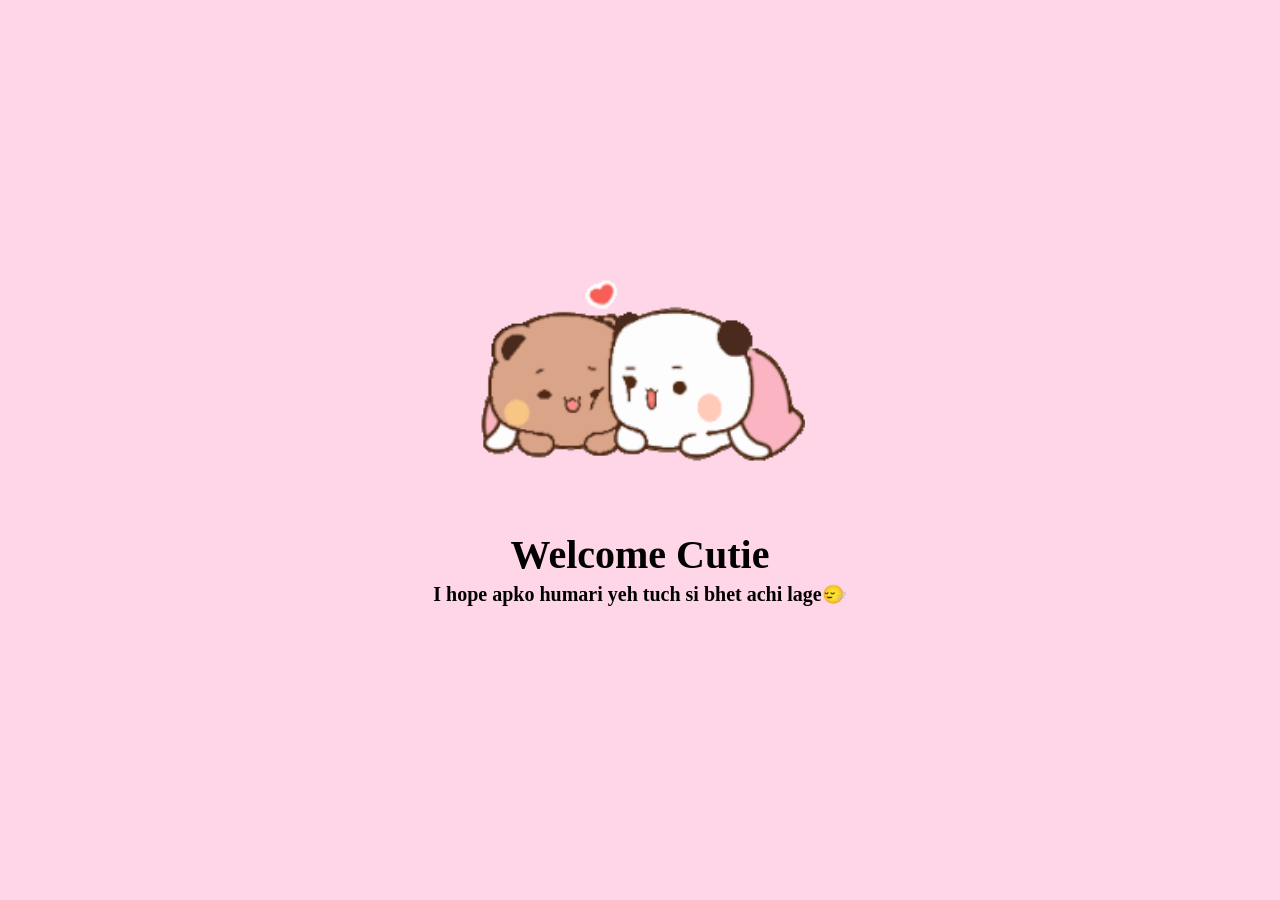
<file: index.html>
<!DOCTYPE html>
<html lang="en">
<style>
    .main {
            margin-bottom: 20px;
            text-align: center;
        }
h3{
    color: rgb(0, 0, 0);
    font-family: cursive;
    font-size: 40px;
}
h2{
    color: rgb(0, 0, 0);
    font-family: cursive;
    font-size: 20px;
    margin-top: -36px;
}
body {
            margin: 0;
            height: 100vh;
            display: flex;
            justify-content: center;
            align-items: center;
            /* background-color: #f4f4f4; */
            background:#ffd6e7;
            flex-direction: column;
        }

        .loader {
            border: 8px solid #f3f3f3;
            border-top: 8px solid #3498db;
            border-radius: 50%;
            width: 80px;
            height: 80px;
            animation: spin 1s linear infinite;
            display: none;
        }

        @keyframes spin {
            0% { transform: rotate(0deg); }
            100% { transform: rotate(360deg); }
        }

    .gif img{
    width: 330px;
    margin-top: -120px;
    }

</style>
<head>
    <meta charset="UTF-8">
    <meta name="viewport" content="width=device-width, initial-scale=1.0">
    <title>Welcome</title>
    <!-- <link rel="stylesheet" href="main.css"> -->
</head>
<body>
    <!-- <div class="main">
        <h3>Hn wahi kiddaa😉</h3>
    </div> -->
    <div class="gif">
    <img src="uff.gif" alt="birthday gif">
    </div>
    <h3>Welcome Cutie</h3>
    <h2>I hope apko humari yeh tuch si bhet achi lage🙂‍↔️</h2>
     <div class="loader"></div>
    <script src="main.js"></script>
</body>
</html>
</file>
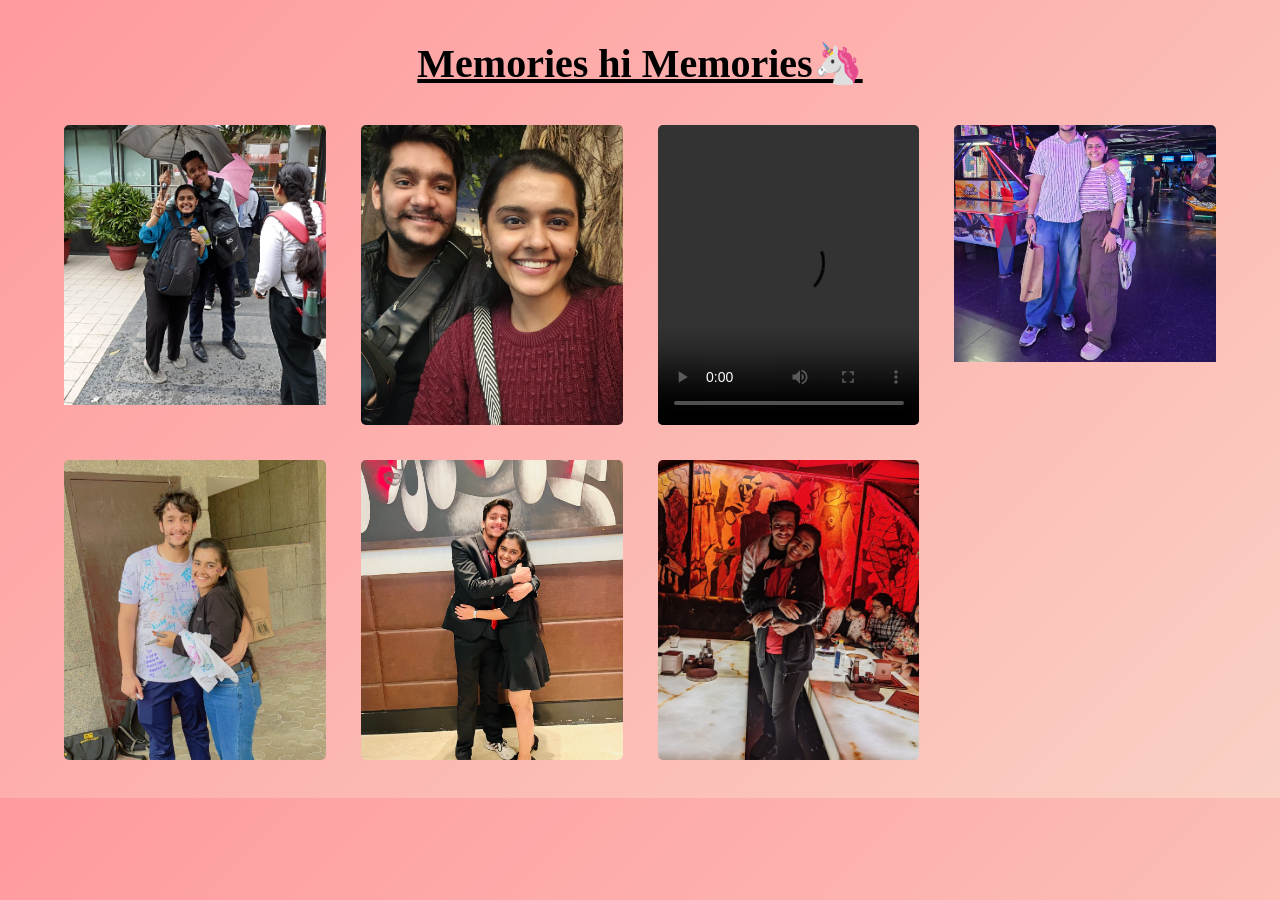
<file: collage.html>
<!DOCTYPE html> 
<html lang="en">
<head>
<meta charset="UTF-8">
<meta name="viewport" content="width=device-width, initial-scale=1.0">
<title>Memories</title>

<style>

body{
    margin:0;
    font-family:Arial, Helvetica, sans-serif;
    /* background:#fff6f9; */
    background:linear-gradient(135deg,#ff9a9e,#fad0c4);
}

/* heading */

.title{
    text-align: center;
    margin-top: 40px;
    font-size: 40px;
    font-family: cursive;
    text-decoration: underline;
}

/* gallery grid */

.gallery{
    width:90%;
    margin:38px auto;
    display:grid;
    grid-template-columns:repeat(4,1fr);
    gap:35px;
}

/* card */

.card{
    position:relative;
    overflow:hidden;
    border-radius:5px;
    cursor:pointer;
    transition:0.4s;
    height:300px;
}

/* image */

.card img{
    width:100%;
    height:100%;
    object-fit:cover;
    transition:0.4s;
}

/* video */

.card video{
    width:100%;
    height:100%;
    object-fit:cover;
    transition:0.4s;
}

/* text */

.card h2{
    position:absolute;
    top:46%;
    left:50%;
    transform:translate(-50%,-50%);
    color:white;
    font-size:22px;
    opacity:0;
    transition:0.4s;
    text-align:center;
    font-family: system-ui;
}

/* hover effects */

.card:hover{
    transform:scale(1.07);
}

.card:hover img,
.card:hover video{
    filter:blur(3px) brightness(70%);
}

.card:hover h2{
    opacity:1;
}


/* -------- Individual image adjustments -------- */

.img1{ object-position:center -69px; }

.img2{ object-position:center 40%; }

.img3{ object-position:left center; }

.img4{ object-position:center -112px; }

.img5{ object-position:center 34%; }

.img6{ object-position:center 40%; }

.img7{ object-position:center 40%; }

.video1{ object-position:center; }

</style>
</head>

<body>

<h1 class="title">Memories hi Memories🦄</h1>

<div class="gallery">

<div class="card">
<img src="11.jpeg" class="img1">
<h2>Saddi Pehli Photu <br> # MOTU PATLU KI JODI🤣</h2>
</div>

<div class="card">
<img src="4.jpeg" class="img2">
<h2>Me hun photo toh achi ayegi hi😒</h2>
</div>

<!-- <div class="card">
<img src="images/6.jpeg" class="img3">
<h2>Laughing Together</h2>
</div> -->
<div class="card">
<!-- <video src="images/laila.mp4" class="video1" muted autoplay loop playsinline></video> -->
<video src="laila.mp4" controls loop></video>
<h2>Aur yeh andar ki vanshika nikalte huye (Laila🤭🤣)</h2>
</div>

<div class="card">
<img src="7.jpeg" class="img4">
<h2># Arcade Date🫂</h2>
</div>

<div class="card">
<img src="8.jpeg" class="img5">
<h2># Scribble Day✒️</h2>
</div>

<div class="card">
<img src="9.jpeg" class="img6">
<h2>Saranghae Bbyji🫰🏻</h2>
</div>

<div class="card">
<img src="10.jpeg" class="img7">
<h2>When it all started❤️</h2>
</div>

<!-- Video card -->

<div class="card">
<video src="dance_video.mp4" class="video1" muted autoplay loop playsinline></video>
<h2>Doing zabardasti dance for me🤣</h2>
</div>

</div>

</body>

</html>
</file>
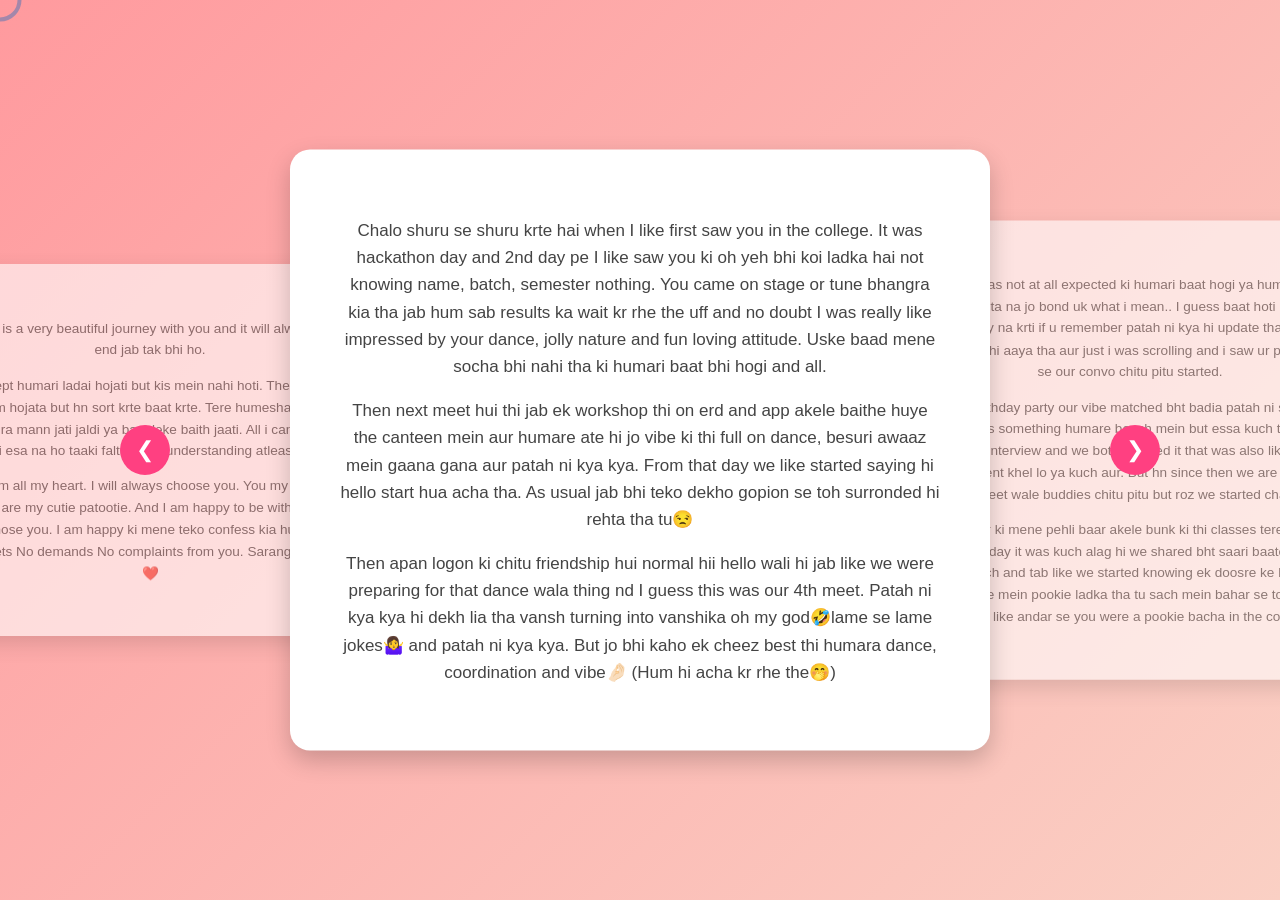
<file: dairy.html>
<!DOCTYPE html>
<html lang="en">
<head>
<meta charset="UTF-8">
<meta name="viewport" content="width=device-width, initial-scale=1.0">
<title>My Thoughts</title>

<style>

body{
    margin:0;
    height:100vh;
    display:flex;
    justify-content:center;
    align-items:center;
    background:linear-gradient(135deg,#ff9a9e,#fad0c4);
    font-family:Arial, Helvetica, sans-serif;
}

/* Carousel container */

/* Carousel container */

.carousel{
    width:900px;
    height:420px;
    position:relative;
    perspective:1000px;
}

/* Slides */

.slide{
    position:absolute;
    width:600px;
    left:50%;
    top:50%;
    transform:translate(-50%,-50%) scale(0.7);
    opacity:0.4;
    background:white;
    padding:50px;
    border-radius:20px;
    box-shadow:0 10px 25px rgba(0,0,0,0.2);
    text-align:center;
    min-height:350px;
    transition:0.5s;
}

/* Center slide */

.slide.active{
    transform:translate(-50%,-50%) scale(1);
    opacity:1;
    z-index:3;
}

/* Left slide */

.slide.left{
    transform:translate(-120%,-50%) scale(0.8);
    opacity:0.6;
    z-index:2;
}

/* Right slide */

.slide.right{
    transform:translate(20%,-50%) scale(0.8);
    opacity:0.6;
    z-index:2;
}

/* Text */

.slide p{
    font-size:17px;
    line-height:1.6;
    color:#444;
    margin-bottom:15px;
}

/* Buttons */

.btn{
    position:absolute;
    top:50%;
    transform:translateY(-50%);
    background:#ff4081;
    border:none;
    color:white;
    font-size:22px;
    padding:12px 16px;
    cursor:pointer;
    border-radius:50%;
    z-index:10; /* add this line */
}

.prev{
    left:-70px;
}

.next{
    right:-70px;
}

.btn:hover{
    background:#ff1c6c;
}

.cursor{
    width:35px;
    height:35px;
    border:4px solid #7e7fafb3;
    border-radius:50%;
    position:fixed;
    pointer-events:none;
    transform:translate(-50%, -50%);
    z-index:9999;
}
.slide{
    pointer-events:none;
}

.slide.active{
    pointer-events:auto;
}

</style>
</head>

<body>

<div class="cursor"></div>

<div class="carousel">

<div class="slide active">

<p>
Chalo shuru se shuru krte hai when I like first saw you in the college. It was hackathon day
and 2nd day pe I like saw you ki oh yeh bhi koi ladka hai not knowing name, batch, semester nothing.
You came on stage or tune bhangra kia tha jab hum sab results ka wait kr rhe the uff and no doubt
I was really like impressed by your dance, jolly nature and fun loving attitude. Uske baad mene socha bhi nahi tha
ki humari baat bhi hogi and all.
</p>

<p>
Then next meet hui thi jab ek workshop thi on erd and app akele baithe huye the canteen mein aur humare ate hi
jo vibe ki thi full on dance, besuri awaaz mein gaana gana aur patah ni kya kya. From that day we like started
saying hi hello start hua acha tha. As usual jab bhi teko dekho gopion se toh surronded hi rehta tha tu😒
</p>

<p>
Then apan logon ki chitu friendship hui normal hii hello wali hi jab like we were
preparing for that dance wala thing nd I guess this was our 4th meet.
Patah ni kya kya hi dekh lia tha vansh turning into vanshika oh my god🤣lame se lame
jokes🤷‍♀️ and patah ni kya kya. But jo bhi kaho ek cheez best thi humara dance, coordination and vibe🤌🏻
(Hum hi acha kr rhe the🤭)
</p>

</div>


<div class="slide">

<p>
After this it was not at all expected ki humari baat hogi ya hum friends bhi banenge like hota na jo bond uk what i mean..
I guess baat hoti bhi nhi agr me tere text ka reply na krti if u remember patah ni kya hi update tha ki tere text ka
notification bhi nhi aaya tha aur just i was scrolling and i saw ur ping and wahan se our convo chitu pitu started.
</p>

<p>
Then on my birthday party our vibe matched bht badia patah ni sab ko lag rha tha ki there was something humare beech mein
but essa kuch tha hi nahi lol. Then deloitte interview and we both cracked it that was also like bht hi alag level ki excitement
khel lo ya kuch aur. But hn since then we are like yes roz ke baat cheet wale buddies chitu pitu but roz we started chatting.
</p>

<p>
I still remember ki mene pehli baar akele bunk ki thi classes tere se baat krne ke liye and that day it was kuch
alag hi we shared bht saari baatein past keh lo aur bhi bht kuch and tab like we started knowing ek doosre ke baare mein.
I can say college mein pookie ladka tha tu sach mein bahar se toh koi nhi keh sakta but like andar se you were a pookie bacha in
the college🎀
</p>

</div>


<div class="slide">

<p>
After this realize hi nhi hua kab feelings develop hogai kab you became important to me mere life mein and sab.
I still remember jab there was a party and apke liye i came there and we were like I guess ek hafte baad
mil rhe the and meri line yeh thi ki bhai esa lag rha ki arsa hogaya mille huye.
</p>

<p>
Then humari late night calls chalu hui. Roz ka matlab tha ki krna hi hai. Papers ke waqt bhi padhne ke baad vc honi hi hai.
Mene bht saare screenshots aur screenrecordings bhi kr rkhi hai hehehe🤭😁
</p>

<p>
I was the girl jo apni feelings kabhi express hi nhi kr sakti thi. Es mamle mein toh puri introvert thi me and patah nhi
tereko express krne ki kahan se himmat agyi thi. 4th November 2022 when woh bhi sati swere aur adhi raat keh lo mene jab
apko express kia tha and I Love You bola tha aur uske badle apne kya bola tha Mee Too😑like for real..samne hota toh ghusand dhar deti tabhi hi😒
</p>

</div>

<div class="slide">

<p>
    But I was like hai to hai aur bolke I was not at all awkward with you and nahi tune feel bhi karaya balki uske baad se alag hi noor tha tere chehre pr deny nhi kr skta😁. I knew you also have feelings
    but I knew jo bhi teri situation thi us time. Then yes tune uska baad 2-3 days baad bol dia tha but
    not vese way mein normal type mein hi tha friend wala zyda keh sakte.
</p>

<p>
    Then finally jab app mere liye cutie sa gift laye and apne finally humko except kia
    as your girlfriend that was toh bht hi pyaara moment🤭
</p>

<p>
I can say after that it was really pyaara journey with you till now -- 19th November 2022 till aj ki date tak
we came very far. I loved every bit of our entire journey humari ladai hui bht gandi hui, mazak,backchodi,
kissi, huggi aur bht kuch har cheez was achi special and magical.
</p>

</div>

<div class="slide">

<p>
    All I can say it is a very beautiful journey with you and it will always be
    until the end jab tak bhi ho.
</p>

<p>
    Hn ab I accept humari ladai hojati but kis mein nahi hoti. Theek hai dimaag dono ka garam hojata
    but hn sort krte baat krte. Tere humesha yeh point rehta ki me thoda bura mann jati jaldi
    ya baat leke baith jaati. All i can say i will try my best ki esa na ho taaki faltu ki misunderstanding atleast
    na ho.
</p>

<p>
I love you from all my heart. I will always choose you. You my special special person. You are my cutie patootie.
And I am happy to be with you and I am happy that I chose you. I am happy ki mene teko confess kia hum relation mein aaye.
No regrets No demands No complaints from you.
Saranghae My Cutie❤️❤️ 
</p>

</div>


<button class="btn prev" onclick="changeSlide(-1)">❮</button>
<button class="btn next" onclick="changeSlide(1)">❯</button>

</div>

<script>

let slideIndex = 0;
const slides = document.querySelectorAll(".slide");

function showSlide(index){

slideIndex = (index + slides.length) % slides.length;

slides.forEach(slide=>{
slide.classList.remove("active","left","right");
});

slides[slideIndex].classList.add("active");

let leftIndex = (slideIndex - 1 + slides.length) % slides.length;
let rightIndex = (slideIndex + 1) % slides.length;

slides[leftIndex].classList.add("left");
slides[rightIndex].classList.add("right");
}

function changeSlide(step){
showSlide(slideIndex + step);
}

showSlide(0);
const cursor = document.querySelector(".cursor");

let mouseX = 0;
let mouseY = 0;

let posX = 0;
let posY = 0;

document.addEventListener("mousemove", (e)=>{
    mouseX = e.clientX;
    mouseY = e.clientY;
});

function animate(){
    posX += (mouseX - posX) * 0.1;
    posY += (mouseY - posY) * 0.1;

    cursor.style.left = posX + "px";
    cursor.style.top = posY + "px";

    requestAnimationFrame(animate);
}

animate();

</script>

</body>
</html>
</file>
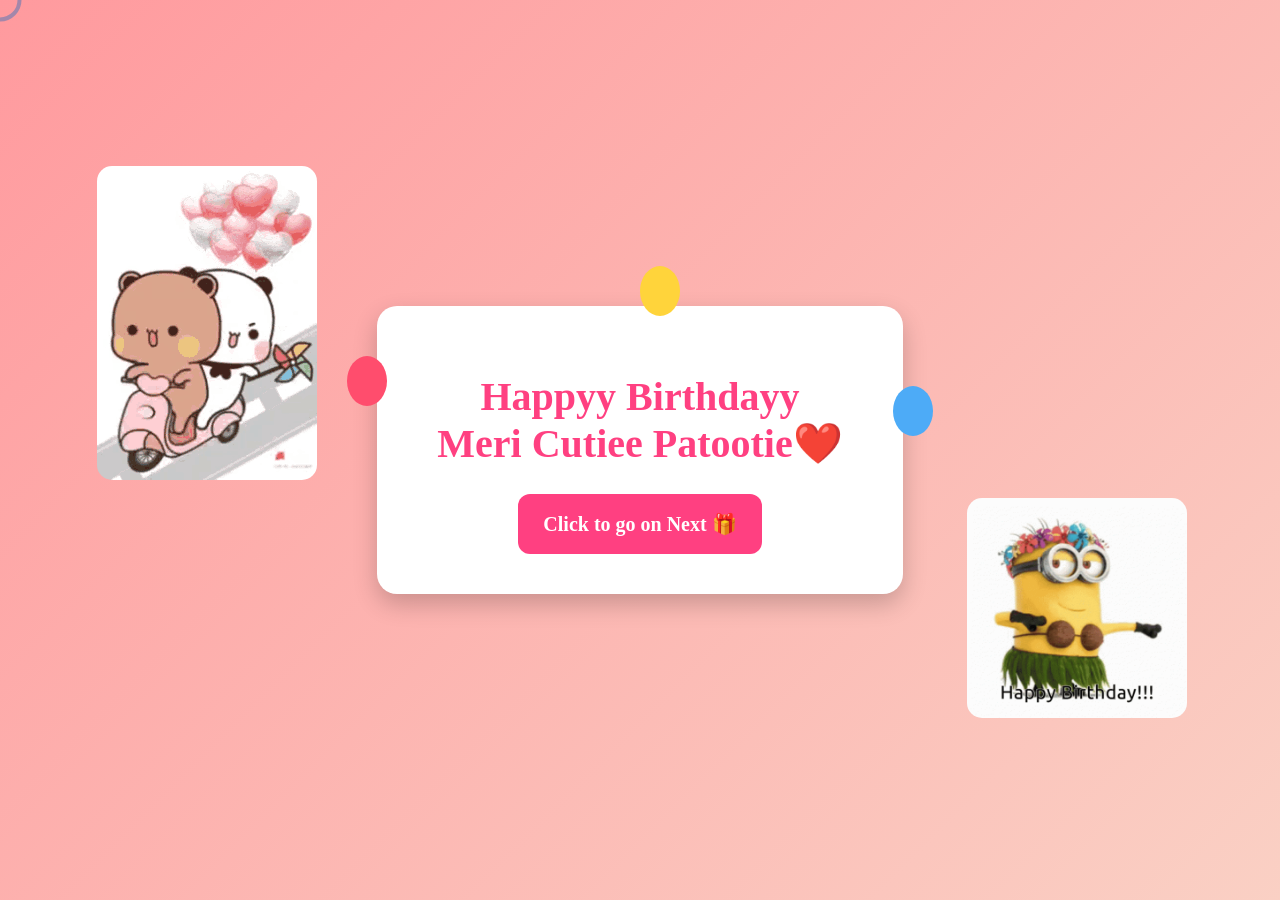
<file: first.html>
<!DOCTYPE html>
<html>
<head>
<title>Happy Birthday Vanshde</title>
<link rel="icon" type="image/png" href="images/cake2.png">

<style>

body{
    margin:0;
    height:100vh;
    display:flex;
    justify-content:center;
    align-items:center;
    background:linear-gradient(135deg,#ff9a9e,#fad0c4);
    font-family:Arial, Helvetica, sans-serif;
}

/* Center container */

.container{
    position:relative;
    text-align:center;
}

/* Birthday Card */

.birthday{
    background:white;
    padding:40px 60px;
    border-radius:20px;
    box-shadow:0 10px 25px rgba(0,0,0,0.2);
    position:relative;
}

/* Glowing Heading */

.birthday h1{
    font-size:40px;
    color:#ff4081;
    /* font-weight:800; */
    animation: glow 2s infinite alternate;
    font-family: cursive;
}

@keyframes glow{
    from{
        text-shadow:0 0 10px #ff9ecbd4;
    }
    to{
        text-shadow:0 0 25px #cf14528c;
    }
}

/* Balloons */

.balloon{
    position:absolute;
    width:40px;
    height:50px;
    border-radius:50%;
    animation: float 5s infinite ease-in-out;
}

.balloon1{
    background:#ff4d6d;
    left:-30px;
    top:50px;
}

.balloon2{
    background:#4dabf7;
    right:-30px;
    top:80px;
}

.balloon3{
    background:#ffd43b;
    left:50%;
    top:-40px;
}

@keyframes float{
    0%{transform:translateY(0);}
    50%{transform:translateY(-20px);}
    100%{transform:translateY(0);}
}

/* Top Left GIF */

.gif{
    position:absolute;
    top: -140px;
    left: -280px;
}

.gif img{
    width:220px;
    border-radius:15px;
}

/* Bottom Right GIF */

.gif2{
    position:absolute;
    bottom: -128px;
    right: -284px;
}

.gif2 img{
    width:220px;
    border-radius:15px;
}

/* Button */

.btn{
    margin-top:20px;
}

.btn button{
    padding:18px 25px;
    border:none;
    border-radius:12px;
    background:#ff4081;
    color:white;
    font-size:20px;
    cursor:pointer;
    font-family:cursive;
    font-weight:600;
}

.btn button:hover{
    background:#ff1c6c;
}

.cursor{
    width:35px;
    height:35px;
    border:4px solid #7e7fafb3;
    border-radius:50%;
    position:fixed;
    pointer-events:none;
    transform:translate(-50%, -50%);
    z-index:9999;
}



</style>
</head>

<body>

<div class="cursor"></div>

<div class="container">

<!-- Top Left GIF -->
<div class="gif">
    <img src="firstgif.gif" alt="birthday gif">
</div>

<div class="birthday">

<div class="balloon balloon1"></div>
<div class="balloon balloon2"></div>
<div class="balloon balloon3"></div>

<h1>Happyy Birthdayy <br>Meri Cutiee Patootie❤️</h1>

<div class="btn">
    <a href="next.html">
        <button>Click to go on Next 🎁</button>
    </a>
</div>

</div>

<!-- Bottom Right GIF -->
<div class="gif2">
    <img src="hb.gif" alt="birthday gif">
</div>

</div>

<script src="loader.js"></script>
</body>
</html>
</file>
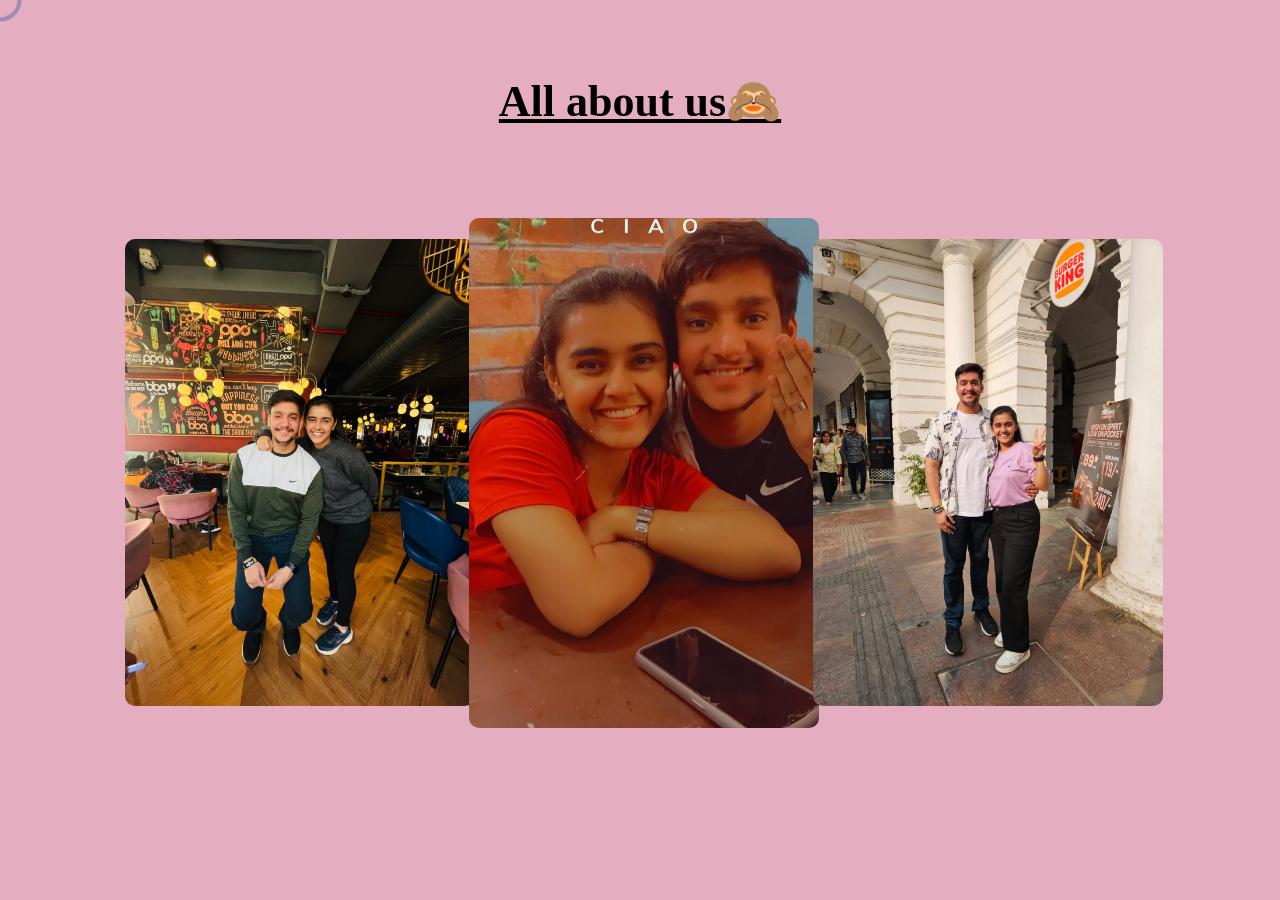
<file: next.html>
<!DOCTYPE html>
<html lang="en">
<style>
    body{
        background: #db8fa9ba;
    }
    .cursor{
     width:35px;
    height:35px;
    border:4px solid #7e7fafb3;
    border-radius:50%;
    position:fixed;
    pointer-events:none;
    transform:translate(-50%, -50%);
    z-index:9999;
}

    .bucket{
    display:flex;
    flex-direction:row;
    justify-content:space-around;
    padding:120px;
}

/* .bucket div{
    width: 350px;
    height: 305px;
    border:2px solid #7a7a7a7a;
    border-radius:10px;
    display:flex;
    justify-content:center;
    align-items:center;
    background:#fff0f6;
    transition:0.3s;
    margin-top: 90px;
} */

/* .bucket .card div{
    width:350px;
    height:305px;
    border:2px solid #7a7a7a7a;
    border-radius:10px;
    display:flex;
    flex-direction:column;
    justify-content:center;
    align-items:center;
    background:#fff0f6;
    transition:0.3s;
} */

.bucket .card div{
    justify-content:center;
    margin-top: 50px;
}

/* Hover effect */

.bucket div:hover{
    transform:scale(1.08);
    background:#ffd6e7;
    cursor:pointer;
}

.card{
    text-decoration:none;
}

.b1, .b2, .b3{
    width: 344px;
    height: 219px;
    /* border:3px solid #7e7fafb3; */
    border-radius:35px;
    display:flex;
    flex-direction:column;
    justify-content:center;
    align-items:center;
    background:#f5f5f5;
    transition:0.3s;
    margin-top: 30px;
    position: relative;
}

.b1:hover, .b2:hover, .b3:hover{
    transform:scale(1.05);
    box-shadow:0 10px 20px rgba(0,0,0,0.2);
}

.bucket img{
    width: 350px;
    height: 510px;
    object-fit:cover;
    border-radius:10px;
    margin-bottom: -200px;
}

.headingg h1{
    margin: 75px 0px -34px 0px;
    text-align: center;
    font-weight: 600;
    font-size: 44px;
    font-family: cursive;
}

/* Hide text initially */

.b1 h1, .b2 h1, .b3 h1{
    opacity: 0;
    position: absolute;
    color: #ff6262;
    font-size: 35px;
    transition: 0.3s;
    text-align: center;
    margin-top: 240px;
    font-family: cursive;
    text-decoration: underline;
}

/* On hover show text + blur image */

.b1:hover img,
.b2:hover img,
.b3:hover img{
filter:blur(2px);
}

.b1:hover h1,
.b2:hover h1,
.b3:hover h1{
opacity:1;
}

.headingg h1{
margin: 75px 0px -34px 0px;
text-align: center;
text-decoration: underline;
}

</style>
<head>
    <meta charset="UTF-8">
    <meta name="viewport" content="width=device-width, initial-scale=1.0">
    <title>Only Us</title>
</head>
<body>
    <div class="cursor"></div>
    <div class="headingg">
        <h1>All about us🙈</h1>
    </div>
    <div class="bucket">
      <a href="dairy.html" class="card">
<div class="b1">
<img src="2.jpeg" alt="Diary">
<h1>Chapter Diary</h1>
</div>
</a>

<a href="video.html" class="card">
<div class="b2">
<img src="1.jpeg" alt="Video">
<h1>Chapter Video</h1>
</div>
</a>

<a href="collage.html" class="card">
<div class="b3">
<img src="3.jpeg" alt="Collage">
<h1>Chapter Collage</h1>
</div>
</a>
    </div>
    <script src="loader.js"></script>
</body>

</html>
</file>
<file: main.css>
.main {
            margin-bottom: 20px;
            text-align: center;
        }
.main h3{
    color: blueviolet;
    font-family: Cambria, Cochin, Georgia, Times, 'Times New Roman', serif;
    font-weight: bold;
    font-size: 30px;
}


body {
            margin: 0;
            height: 100vh;
            display: flex;
            justify-content: center;
            align-items: center;
            background-color: #f4f4f4;
            flex-direction: column;
        }

        .loader {
            border: 8px solid #f3f3f3;
            border-top: 8px solid #3498db;
            border-radius: 50%;
            width: 80px;
            height: 80px;
            animation: spin 1s linear infinite;
        }

        @keyframes spin {
            0% { transform: rotate(0deg); }
            100% { transform: rotate(360deg); }
        }
</file>
